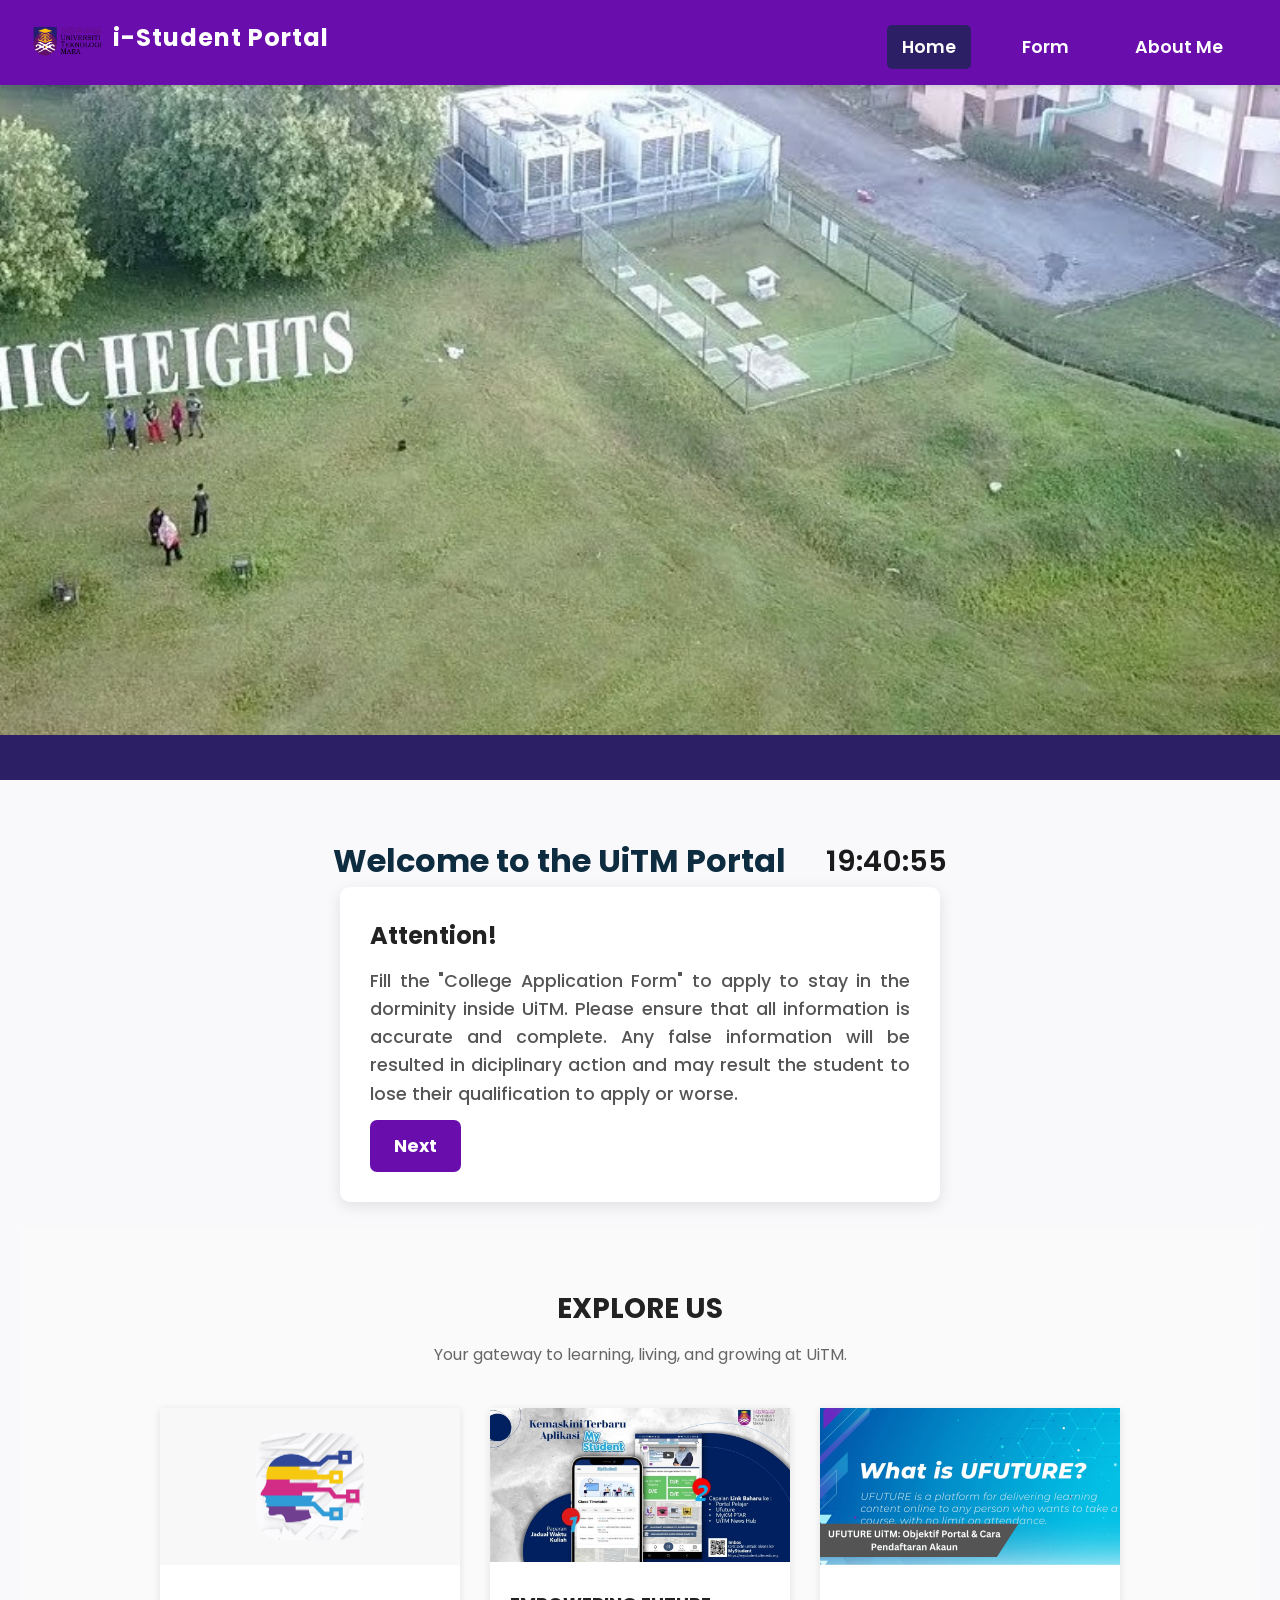
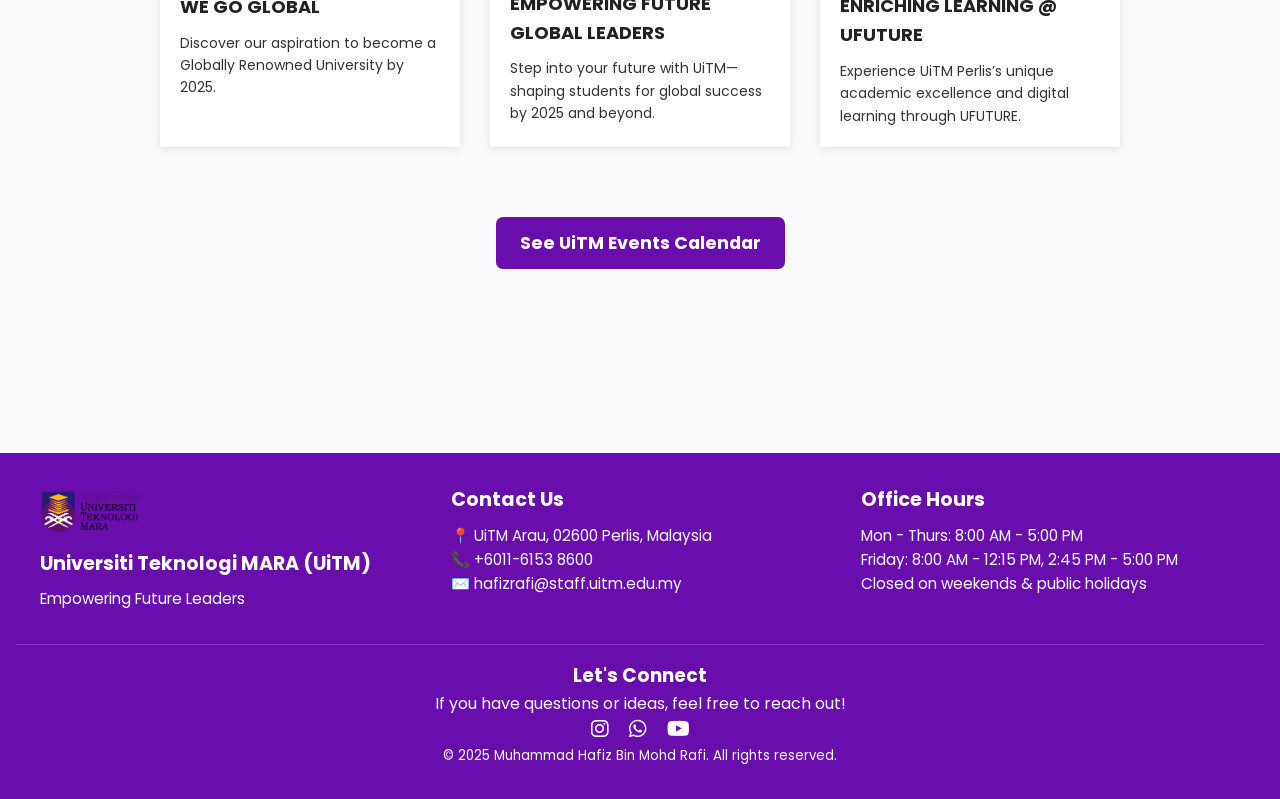
<file: index.html>
<!DOCTYPE html>
<html lang="en">
  <head>
    <meta charset="UTF-8" />
    <meta name="viewport" content="width=device-width, initial-scale=1.0" />
    <title>UiTM Student Portal</title>
    <link
      href="https://fonts.googleapis.com/css2?family=Poppins:wght@400;600;700&display=swap"
      rel="stylesheet"
    />
    <link
      rel="stylesheet"
      href="https://cdnjs.cloudflare.com/ajax/libs/font-awesome/6.5.0/css/all.min.css"
    />
    <link rel="stylesheet" href="styles/style.css" />
    <link rel="stylesheet" href="styles/explore.css" />
    <script src="script/nav.js" defer></script>
  </head>
  <body>
    <header>
      <div class="header-container">
        <a href="index.html" class="logo-link">
          <img src="pics/logo.png" alt="UiTM Logo" class="logo-img" />
          <h1 class="logo-text">i-Student Portal</h1>
        </a>

        <button class="hamburger" id="hamburger-btn" aria-label="Toggle menu">
          ☰
        </button>

        <nav class="main-nav" id="main-nav">
          <ul class="nav-links">
            <li><a href="index.html">Home</a></li>
            <li><a href="form.html">Form</a></li>
            <li><a href="about.html">About Me</a></li>
          </ul>
        </nav>
      </div>
    </header>
    <div class="slideshow-container">
      <div class="slide fade">
        <img src="pics/slide1.jpg" alt="Slide 1" />
      </div>
      <div class="slide fade">
        <img src="pics/slide2.jpg" alt="Slide 2" />
      </div>
      <div class="slide fade">
        <img src="pics/slide3.jpg" alt="Slide 3" />
      </div>
    </div>
    <div class="scroll-banner">
      <div class="scroll-text">
        LATEST INFORMATIONS: Permohonan Kolej Kediaman Semester Baru - Sesi
        2025/2026 • Pendaftaran kini dibuka • Sila layari portal rasmi untuk
        info lanjut
      </div>
    </div>
    <main>
      <section class="welcome-clock-container">
        <div class="welcome-clock-flex">
          <p class="welcome-text">Welcome to the UiTM Portal</p>
          <div class="clock" id="clock"></div>
        </div>
      </section>
      <section class="profile-section">
        <div style="text-align: justify">
          <h2>Attention!</h2>
          <p>
            Fill the "College Application Form" to apply to stay in the
            dorminity inside UiTM. Please ensure that all information is
            accurate and complete. Any false information will be resulted in
            diciplinary action and may result the student to lose their
            qualification to apply or worse.
          </p>
          <a href="form.html" class="btn">Next</a>
        </div>
      </section>
      <br />

      <section id="explore-us">
        <div class="explore-header">
          <h2>EXPLORE US</h2>
          <p>Your gateway to learning, living, and growing at UiTM.</p>
        </div>
        <div class="explore-cards">
          <div class="explore-card">
            <a href="https://perlis.uitm.edu.my"
              ><img src="pics/uitm.png" alt="WE GO GLOBAL"
            /></a>
            <div class="explore-content">
              <h3>WE GO GLOBAL</h3>
              <p>
                Discover our aspiration to become a Globally Renowned University
                by 2025.
              </p>
            </div>
          </div>

          <div class="explore-card">
            <a href="https://istudent.uitm.edu.my/index_isp.htm"
              ><img
                src="pics/portal.jpeg"
                alt="EMPOWERING FUTURE GLOBAL LEADERS"
            /></a>
            <div class="explore-content">
              <h3>EMPOWERING FUTURE GLOBAL LEADERS</h3>
              <p>
                Step into your future with UiTM—shaping students for global
                success by 2025 and beyond.
              </p>
            </div>
          </div>

          <div class="explore-card">
            <a href="https://ufuture.uitm.edu.my/home"
              ><img src="pics/ufuture.png" alt="ENRICHING LEARNING @ UFUTURE"
            /></a>
            <div class="explore-content">
              <h3>ENRICHING LEARNING @ UFUTURE</h3>
              <p>
                Experience UiTM Perlis’s unique academic excellence and digital
                learning through UFUTURE.
              </p>
            </div>
          </div>
        </div>
      </section>
      <div class="btn-container">
        <a
          href="https://www.uitm.edu.my/index.php/en/uitm-event-calendar"
          class="btn"
        >
          See UiTM Events Calendar
        </a>
      </div>
    </main>
    <br /><br /><br /><br /><br /><br />
    <a href="#" class="back-to-top" title="Back to top">Back To Top</a>
    <footer>
      <div class="footer-container">
        <div class="footer-brand">
          <img src="pics/logo.png" alt="UiTM Logo" style="width: 100px" />
          <h3>Universiti Teknologi MARA (UiTM)</h3>
          <p>Empowering Future Leaders</p>
        </div>

        <div class="footer-contact">
          <h3>Contact Us</h3>
          <p>
            <a href="https://maps.app.goo.gl/PDqbvx6Uh9kZcGjWA" target="_blank">
              📍 UiTM Arau, 02600 Perlis, Malaysia
            </a>
          </p>
          <p>📞 <a href="tel:+6011-61538600">+6011-6153 8600</a></p>
          <p>
            ✉️
            <a href="mailto:hafizrafi@staff.uitm.edu.my"
              >hafizrafi@staff.uitm.edu.my</a
            >
          </p>
        </div>

        <div class="footer-hours">
          <h3>Office Hours</h3>
          <p>Mon - Thurs: 8:00 AM - 5:00 PM</p>
          <p>Friday: 8:00 AM - 12:15 PM, 2:45 PM - 5:00 PM</p>
          <p>Closed on weekends & public holidays</p>
        </div>
      </div>

      <div class="footer-bottom">
        <h3>Let's Connect</h3>
        <p>If you have questions or ideas, feel free to reach out!</p>
        <div class="footer-socials">
          <a
            href="https://www.instagram.com/uitmperlis_official/?hl=en"
            target="_blank"
            ><i class="fab fa-instagram fa-lg"></i
          ></a>
          <a href="https://wa.me/601161538600" target="_blank"
            ><i class="fab fa-whatsapp fa-lg"></i
          ></a>
          <a href="https://www.youtube.com/c/UiTMChannel" target="_blank">
            <i class="fab fa-youtube fa-lg"></i>
          </a>
        </div>
        <small
          >&copy; 2025 Muhammad Hafiz Bin Mohd Rafi. All rights reserved.</small
        >
      </div>
    </footer>

    <script>
      function updateClock() {
        const now = new Date();
        const hours = now.getHours().toString().padStart(2, "0");
        const minutes = now.getMinutes().toString().padStart(2, "0");
        const seconds = now.getSeconds().toString().padStart(2, "0");
        document.getElementById(
          "clock"
        ).textContent = `${hours}:${minutes}:${seconds}`;
      }
      setInterval(updateClock, 1000);
      updateClock();
    </script>
    <script>
      let slideIndex = 0;
      showSlides();

      function showSlides() {
        const slides = document.getElementsByClassName("slide");
        for (let i = 0; i < slides.length; i++) {
          slides[i].style.display = "none";
        }
        slideIndex++;
        if (slideIndex > slides.length) {
          slideIndex = 1;
        }
        slides[slideIndex - 1].style.display = "block";
        setTimeout(showSlides, 3000);
      }
    </script>

    <script>
      const backToTop = document.querySelector(".back-to-top");

      window.addEventListener("scroll", () => {
        if (window.scrollY > 200) {
          backToTop.style.display = "block";
        } else {
          backToTop.style.display = "none";
        }
      });

      backToTop.addEventListener("click", (e) => {
        e.preventDefault();
        window.scrollTo({ top: 0, behavior: "smooth" });
      });
    </script>
  </body>
</html>
</file>
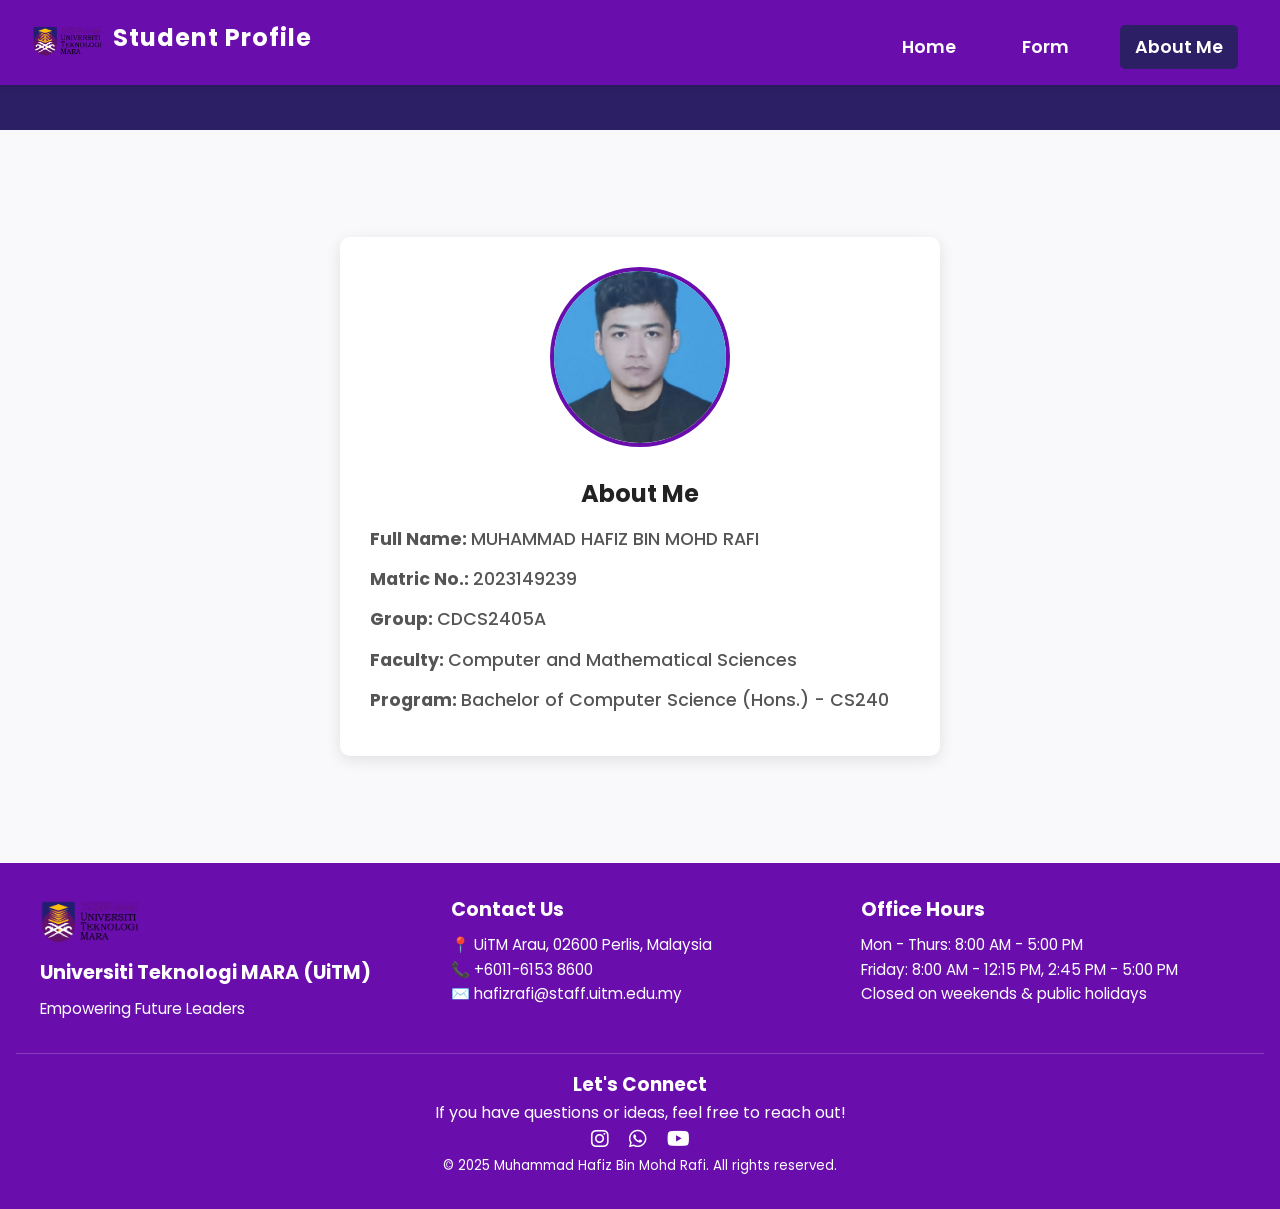
<file: about.html>
<!DOCTYPE html>
<html lang="en">
  <head>
    <meta charset="UTF-8" />
    <meta name="viewport" content="width=device-width, initial-scale=1.0" />
    <title>My Profile</title>
    <link
      href="https://fonts.googleapis.com/css2?family=Poppins:wght@400;600;700&display=swap"
      rel="stylesheet"
    />
    <link
      rel="stylesheet"
      href="https://cdnjs.cloudflare.com/ajax/libs/font-awesome/6.5.0/css/all.min.css"
    />
    <link rel="stylesheet" href="styles/style.css" />
    <link rel="stylesheet" href="styles/explore.css" />
    <script src="script/nav.js" defer></script>
  </head>
  <body>
    <header>
      <div class="header-container">
        <a href="index.html" class="logo-link">
          <img src="pics/logo.png" alt="UiTM Logo" class="logo-img" />
          <h1 class="logo-text">Student Profile</h1>
        </a>

        <button class="hamburger" id="hamburger-btn" aria-label="Toggle menu">
          ☰
        </button>

        <nav class="main-nav" id="main-nav">
          <ul class="nav-links">
            <li><a href="index.html">Home</a></li>
            <li><a href="form.html">Form</a></li>
            <li><a href="about.html">About Me</a></li>
          </ul>
        </nav>
      </div>
    </header>
    <div class="scroll-banner">
      <div class="scroll-text">
        Universiti Teknologi MARA – Leading the Way in Education and Innovation
      </div>
    </div>
    <br /><br /><br />
    <main>
      <section class="profile-section">
        <img src="pics/me.jpg" alt="Profile picture" class="profile-pic" />
        <div>
          <h2>About Me</h2>
          <p><strong>Full Name: </strong>MUHAMMAD HAFIZ BIN MOHD RAFI</p>
          <p><strong>Matric No.: </strong>2023149239</p>
          <p><strong>Group: </strong>CDCS2405A</p>
          <p><strong>Faculty: </strong>Computer and Mathematical Sciences</p>
          <p>
            <strong>Program: </strong>Bachelor of Computer Science (Hons.) -
            CS240
          </p>
        </div>
      </section>
    </main>
    <br /><br /><br />
    <a href="#" class="back-to-top" title="Back to top">Back To Top</a>
    <footer>
      <div class="footer-container">
        <div class="footer-brand">
          <img src="pics/logo.png" alt="UiTM Logo" style="width: 100px" />
          <h3>Universiti Teknologi MARA (UiTM)</h3>
          <p>Empowering Future Leaders</p>
        </div>

        <div class="footer-contact">
          <h3>Contact Us</h3>
          <p>
            <a href="https://maps.app.goo.gl/PDqbvx6Uh9kZcGjWA" target="_blank">
              📍 UiTM Arau, 02600 Perlis, Malaysia
            </a>
          </p>
          <p>📞 <a href="tel:+6011-61538600">+6011-6153 8600</a></p>
          <p>
            ✉️
            <a href="mailto:hafizrafi@staff.uitm.edu.my"
              >hafizrafi@staff.uitm.edu.my</a
            >
          </p>
        </div>

        <div class="footer-hours">
          <h3>Office Hours</h3>
          <p>Mon - Thurs: 8:00 AM - 5:00 PM</p>
          <p>Friday: 8:00 AM - 12:15 PM, 2:45 PM - 5:00 PM</p>
          <p>Closed on weekends & public holidays</p>
        </div>
      </div>

      <div class="footer-bottom">
        <h3>Let's Connect</h3>
        <p>If you have questions or ideas, feel free to reach out!</p>
        <div class="footer-socials">
          <a
            href="https://www.instagram.com/uitmperlis_official/?hl=en"
            target="_blank"
            ><i class="fab fa-instagram fa-lg"></i
          ></a>
          <a href="https://wa.me/601161538600" target="_blank"
            ><i class="fab fa-whatsapp fa-lg"></i
          ></a>
          <a href="https://www.youtube.com/c/UiTMChannel" target="_blank">
            <i class="fab fa-youtube fa-lg"></i>
          </a>
        </div>
        <small
          >&copy; 2025 Muhammad Hafiz Bin Mohd Rafi. All rights reserved.</small
        >
      </div>
    </footer>
    <script>
      const backToTop = document.querySelector(".back-to-top");

      window.addEventListener("scroll", () => {
        if (window.scrollY > 200) {
          backToTop.style.display = "block";
        } else {
          backToTop.style.display = "none";
        }
      });

      backToTop.addEventListener("click", (e) => {
        e.preventDefault();
        window.scrollTo({ top: 0, behavior: "smooth" });
      });
    </script>
  </body>
</html>
</file>
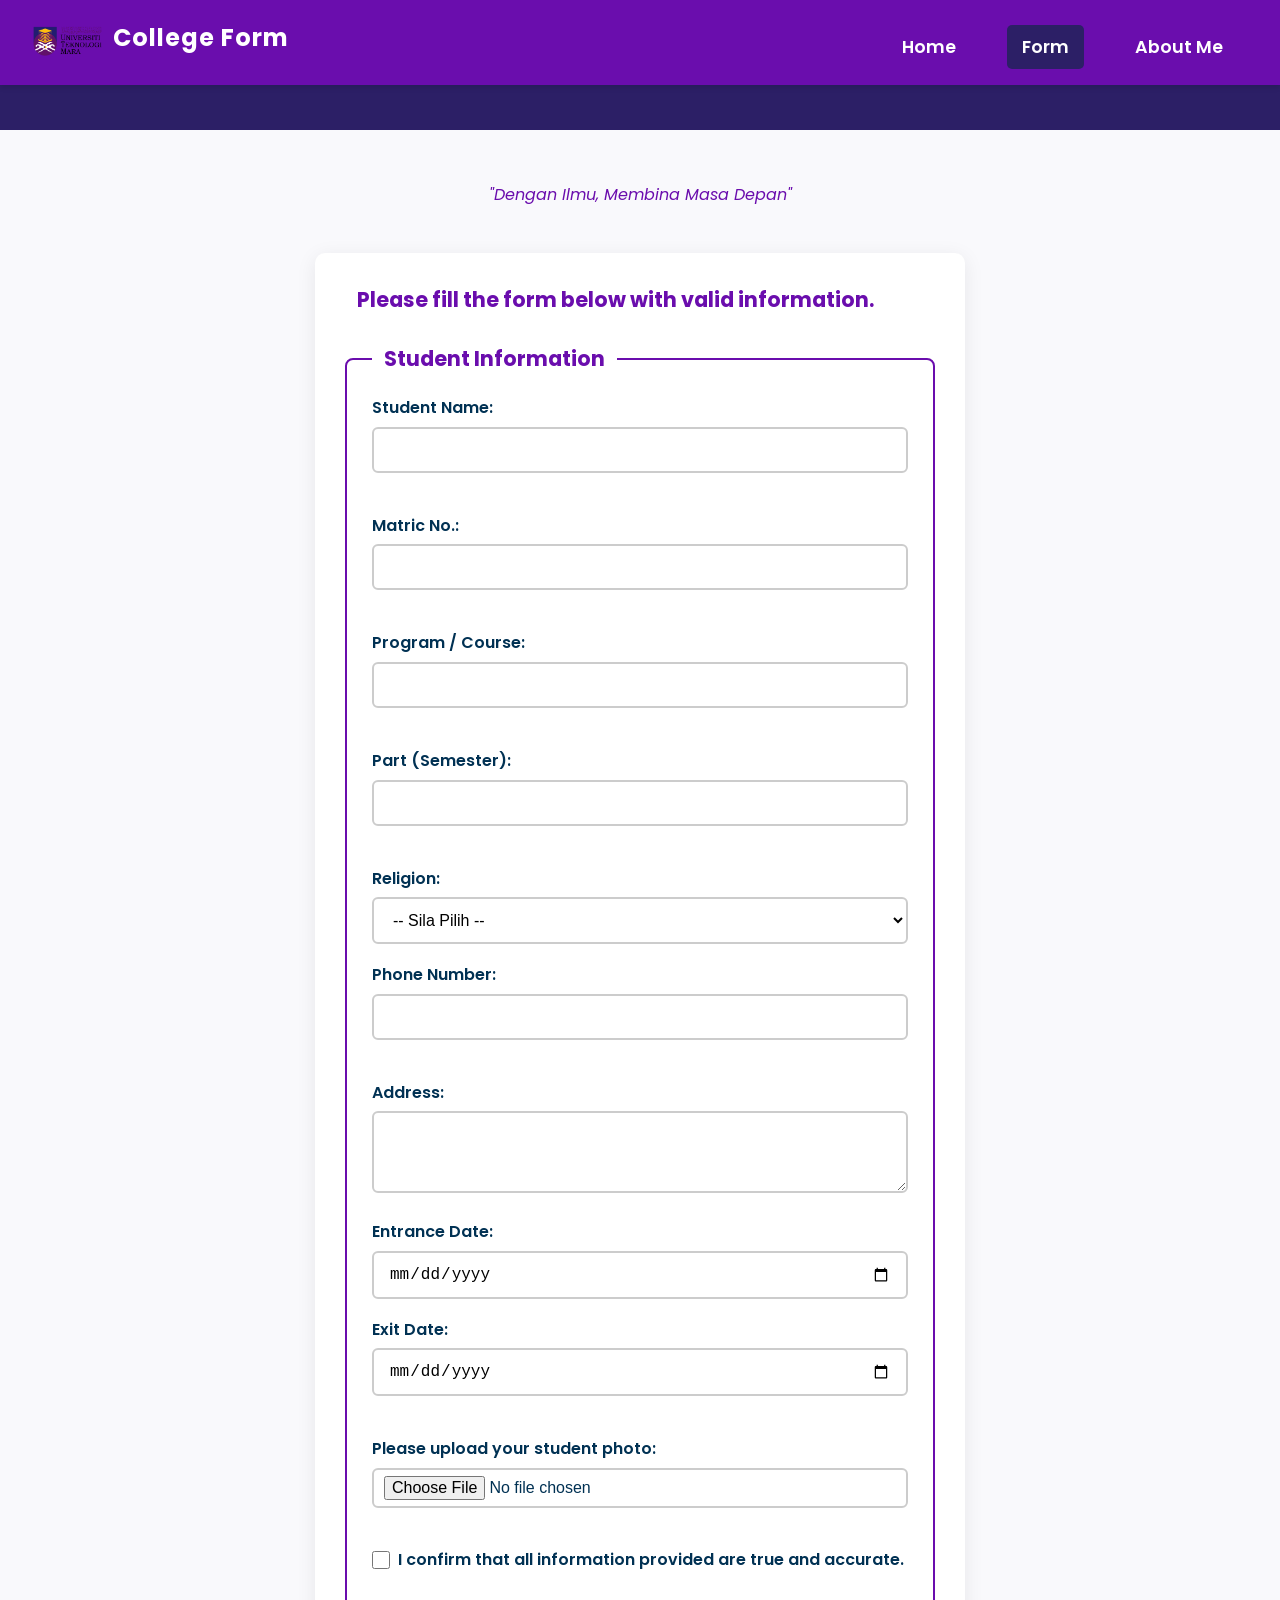
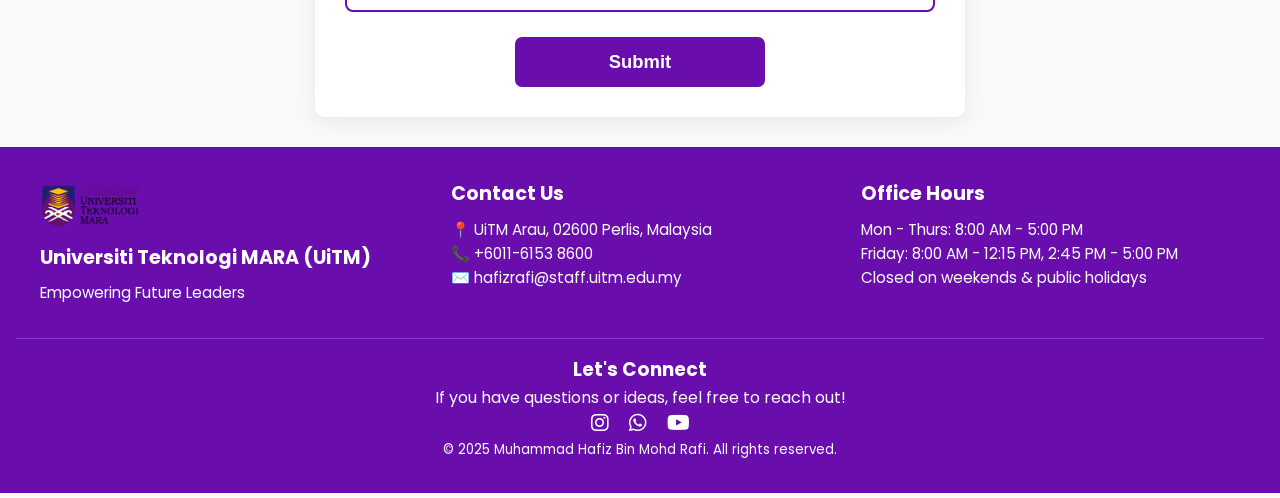
<file: form.html>
<!DOCTYPE html>
<html lang="en">
<head>
  <meta charset="UTF-8" />
  <meta name="viewport" content="width=device-width, initial-scale=1.0">
  <title>UiTM College Application Form</title>
  <link href="https://fonts.googleapis.com/css2?family=Poppins:wght@400;600;700&display=swap" rel="stylesheet" />
  <link rel="stylesheet" href="https://cdnjs.cloudflare.com/ajax/libs/font-awesome/6.5.0/css/all.min.css">
  <link rel="stylesheet" href="styles/style.css" />
  <link rel="stylesheet" href="styles/explore.css">
  <script src="script/form.js" defer></script>
  <script src="script/nav.js" defer></script>
</head>
<body>
  <header>
    <div class="header-container">
      <a href="index.html" class="logo-link">
        <img src="pics/logo.png" alt="UiTM Logo" class="logo-img" />
        <h1 class="logo-text">College Form</h1>
      </a>
  
      <button class="hamburger" id="hamburger-btn" aria-label="Toggle menu">☰</button>
  
      <nav class="main-nav" id="main-nav">
        <ul class="nav-links">
          <li><a href="index.html">Home</a></li>
          <li><a href="form.html">Form</a></li>
          <li><a href="about.html">About Me</a></li>
        </ul>
      </nav>
    </div>
  </header>
<div class="scroll-banner">
  <div class="scroll-text">College Application Form • Academic Session 2025/2026 - Universiti Teknologi MARA</div>
</div><br><br>
  <p class="tagline"><em>"Dengan Ilmu, Membina Masa Depan"</em></p>
  <main>
    <form id="kolejForm" enctype="multipart/form-data">
      <legend>Please fill the form below with valid information.</legend><br>
      <fieldset>
        <legend>Student Information</legend>

        <label>Student Name:
          <input type="text" id="nama" required />
          <span class="error-message"></span>
        </label>

        <label>Matric No.:
          <input type="text" id="matrik" required />
          <span class="error-message"></span>
        </label>

        <label>Program / Course:
          <input type="text" id="kursus" required />
          <span class="error-message"></span>
        </label>

        <label>Part (Semester):
          <input type="text" id="bahagian" required />
          <span class="error-message"></span>
        </label>

        <label>Religion:
          <select id="agama" required>
            <option value="">-- Sila Pilih --</option>
            <option value="Islam">Islam</option>
            <option value="Kristian">Kristian</option>
            <option value="Hindu">Hindu</option>
            <option value="Buddha">Buddha</option>
            <option value="Other">Lain-lain</option>
          </select>
        </label>

        <label>Phone Number:
          <input type="tel" id="telefon" required />
          <span class="error-message"></span>
        </label>

        <label>Address:
          <textarea id="alamat" rows="3" required></textarea>
        </label>

        <label>Entrance Date:
          <input type="date" id="tarikhMasuk" required />
        </label>

        <label>Exit Date:
          <input type="date" id="tarikhKeluar" required />
          <span class="error-message"></span>
        </label>

        <label>Please upload your student photo:
          <input type="file" id="foto" accept="image/*" required />
          <span class="error-message"></span>
        </label>

        <label class="checkbox-confirmation-label">
          <input type="checkbox" class="checkbox-confirmation-input" required>
            I confirm that all information provided are true and accurate.
        </label>
      </fieldset>

      <button type="submit">Submit</button>
  </main>
  <a href="#" class="back-to-top" title="Back to top">Back To Top</a>
  <footer>
    <div class="footer-container">
      <div class="footer-brand">
        <img src="pics/logo.png" alt="UiTM Logo" style="width: 100px;" />
        <h3>Universiti Teknologi MARA (UiTM)</h3>
        <p>Empowering Future Leaders</p>
      </div>
  
      <div class="footer-contact">
        <h3>Contact Us</h3>
        <p>
          <a href="https://maps.app.goo.gl/PDqbvx6Uh9kZcGjWA" target="_blank">
            📍 UiTM Arau, 02600 Perlis, Malaysia
          </a>
        </p>
        <p>📞 <a href="tel:+6011-61538600">+6011-6153 8600</a></p>
        <p>
          ✉️ <a href="mailto:hafizrafi@staff.uitm.edu.my">hafizrafi@staff.uitm.edu.my</a>
        </p>
      </div>
  
      <div class="footer-hours">
        <h3>Office Hours</h3>
        <p>Mon - Thurs: 8:00 AM - 5:00 PM</p>
        <p>Friday: 8:00 AM - 12:15 PM, 2:45 PM - 5:00 PM</p>
        <p>Closed on weekends & public holidays</p>
      </div>
    </div>
  
    <div class="footer-bottom">
      <h3>Let's Connect</h3>
      <p>If you have questions or ideas, feel free to reach out!</p>
      <div class="footer-socials">
        <a href="https://www.instagram.com/uitmperlis_official/?hl=en" target="_blank"><i
            class="fab fa-instagram fa-lg"></i></a>
        <a href="https://wa.me/601161538600" target="_blank"><i class="fab fa-whatsapp fa-lg"></i></a>
        <a href="https://www.youtube.com/c/UiTMChannel" target="_blank">
          <i class="fab fa-youtube fa-lg"></i>
        </a>
      </div>
      <small>&copy; 2025 Muhammad Hafiz Bin Mohd Rafi. All rights reserved.</small>
    </div>
  </footer>
<script>
  const backToTop = document.querySelector('.back-to-top');

  window.addEventListener('scroll', () => {
    if (window.scrollY > 200) {
      backToTop.style.display = 'block';
    } else {
      backToTop.style.display = 'none';
    }
  });

  backToTop.addEventListener('click', (e) => {
    e.preventDefault();
    window.scrollTo({ top: 0, behavior: 'smooth' });
  });
</script>
</body>
</html>
</file>
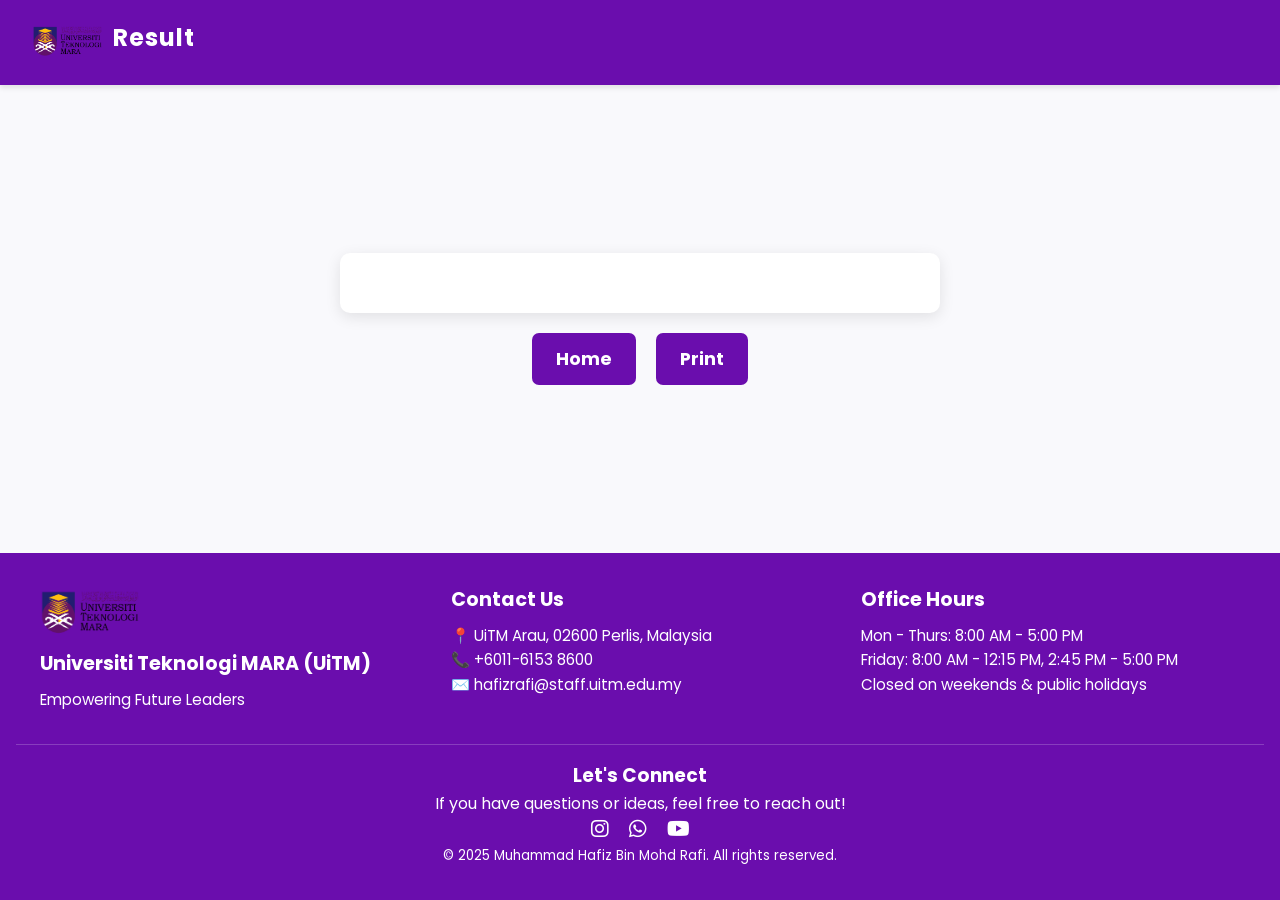
<file: success.html>
<!DOCTYPE html>
<html lang="en">
  <head>
    <meta charset="UTF-8" />
    <meta name="viewport" content="width=device-width, initial-scale=1.0" />
    <title>Application is being processed</title>
    <link
      rel="stylesheet"
      href="https://cdnjs.cloudflare.com/ajax/libs/font-awesome/6.5.0/css/all.min.css"
    />
    <link
      href="https://fonts.googleapis.com/css2?family=Poppins:wght@400;600;700&display=swap"
      rel="stylesheet"
    />
    <link rel="stylesheet" href="styles/style.css" />
    <link rel="stylesheet" href="styles/explore.css" />
    <script src="script/success.js" defer></script>
  </head>
  <body>
    <header>
      <div class="header-container">
        <a href="index.html" class="logo-link">
          <img src="pics/logo.png" alt="UiTM Logo" class="logo-img" />
          <h1 class="logo-text">Result</h1>
        </a>
      </div>
    </header>
    <main>
      <section id="successMessage"></section>
      <div class="button-group">
        <a href="index.html" class="btn">Home</a>
        <a href="#" id="printBtn" class="btn">Print</a>
      </div>
    </main>
    <footer>
      <div class="footer-container">
        <div class="footer-brand">
          <img src="pics/logo.png" alt="UiTM Logo" style="width: 100px" />
          <h3>Universiti Teknologi MARA (UiTM)</h3>
          <p>Empowering Future Leaders</p>
        </div>

        <div class="footer-contact">
          <h3>Contact Us</h3>
          <p>
            <a href="https://maps.app.goo.gl/PDqbvx6Uh9kZcGjWA" target="_blank">
              📍 UiTM Arau, 02600 Perlis, Malaysia
            </a>
          </p>
          <p>📞 <a href="tel:+6011-61538600">+6011-6153 8600</a></p>
          <p>
            ✉️
            <a href="mailto:hafizrafi@staff.uitm.edu.my"
              >hafizrafi@staff.uitm.edu.my</a
            >
          </p>
        </div>

        <div class="footer-hours">
          <h3>Office Hours</h3>
          <p>Mon - Thurs: 8:00 AM - 5:00 PM</p>
          <p>Friday: 8:00 AM - 12:15 PM, 2:45 PM - 5:00 PM</p>
          <p>Closed on weekends & public holidays</p>
        </div>
      </div>

      <div class="footer-bottom">
        <h3>Let's Connect</h3>
        <p>If you have questions or ideas, feel free to reach out!</p>
        <div class="footer-socials">
          <a
            href="https://www.instagram.com/uitmperlis_official/?hl=en"
            target="_blank"
            ><i class="fab fa-instagram fa-lg"></i
          ></a>
          <a href="https://wa.me/601161538600" target="_blank"
            ><i class="fab fa-whatsapp fa-lg"></i
          ></a>
          <a href="https://www.youtube.com/c/UiTMChannel" target="_blank">
            <i class="fab fa-youtube fa-lg"></i>
          </a>
        </div>
        <small
          >&copy; 2025 Muhammad Hafiz Bin Mohd Rafi. All rights reserved.</small
        >
      </div>
    </footer>
  </body>
</html>
</file>
<file: styles/style.css>
:root {
  --uitm-violet: #6a0dad;
  --uitm-blue: #003153;
  --uitm-light-bg: #f9f9fc;
  --uitm-dark-text: #222222;
  --uitm-muted-text: #555555;
}

* {
  box-sizing: border-box;
  margin: 0;
  padding: 0;
}

body {
  font-family: "Poppins", Arial, sans-serif;
  background-color: var(--uitm-light-bg);
  color: var(--uitm-dark-text);
  line-height: 1.6;
  min-height: 100vh;

  display: flex;
  flex-direction: column;
}

header {
  background-color: var(--uitm-violet);
  color: white;
  text-align: center;
  padding: 1.2rem 1rem;
  box-shadow: 0 3px 5px rgba(0, 0, 0, 0.1);
  width: 100%;
  position: sticky;
  top: 0;
  z-index: 1000;
}

footer {
  background-color: var(--uitm-violet);
  color: white;
  text-align: left;
  padding: 2rem 1rem;
  width: 100%;
}

.footer-container {
  max-width: 1200px;
  margin: auto;
  display: flex;
  flex-wrap: wrap;
  gap: 2rem;
  justify-content: space-between;
}

.footer-container h3 {
  margin-bottom: 0.5rem;
  font-size: 1.2rem;
}

.footer-container p,
.footer-container a {
  font-size: 0.95rem;
  color: white;
  text-decoration: none;
}

.footer-container a:hover {
  text-decoration: underline;
  color: #ffdb58;
}

.footer-hours,
.footer-contact,
.footer-brand {
  flex: 1;
  min-width: 250px;
}

.footer-bottom {
  margin-top: 2rem;
  text-align: center;
  border-top: 1px solid rgba(255, 255, 255, 0.2);
  padding-top: 1rem;
}

.footer-socials a {
  margin: 0 0.5rem;
  color: white;
}

.footer-socials a:hover {
  color: #ffdb58;
}

header h1 {
  font-weight: 700;
  font-size: 1.8rem;
  letter-spacing: 1px;
  margin-bottom: 0.5rem;
}

nav {
  margin-top: 10px;
}

nav a {
  color: white;
  margin: 0 20px;
  text-decoration: none;
  font-weight: 600;
  font-size: 1.1rem;
  padding: 8px 15px;
  border-radius: 4px;
  transition: background-color 0.3s ease;
}

nav a:hover,
nav a:focus {
  background-color: var(--uitm-violet);
  color: white;
  outline: none;
}

main {
  padding: 30px 20px;
  display: flex;
  justify-content: center;
  flex-grow: 1;
  width: 100%;
  flex-direction: column;
}

.main-nav a {
  margin-left: 10px;
  margin-right: 10px;
  text-decoration: none;
  color: #ffffff;
  padding: 10px 15px;
  transition: background-color 0.3s, color 0.3s;
  border-radius: 5px;
}

.main-nav a:hover {
  background-color: #2c1f66;
  color: white;
}

.main-nav a.active {
  background-color: #2c1f66;
  color: white;
}

.profile-section {
  background: white;
  padding: 30px;
  border-radius: 10px;
  box-shadow: 0 4px 15px rgba(0, 0, 0, 0.1);
  width: 100%;
  max-width: 600px;
  text-align: center;
  margin: 0 auto;
}

.profile-section img.profile-pic {
  width: 180px;
  height: 180px;
  border-radius: 50%;
  object-fit: cover;
  border: 4px solid var(--uitm-violet);
  margin-bottom: 20px;
}

.profile-section p {
  font-size: 1.1rem;
  margin: 12px 0;
  font-weight: 500;
  color: var(--uitm-muted-text);
  text-align: justify;
}

form {
  background: white;
  padding: 30px;
  border-radius: 10px;
  box-shadow: 0 4px 20px rgba(0, 0, 0, 0.08);
  width: 100%;
  max-width: 650px;
  margin: 0 auto;
}

fieldset {
  border: 2px solid var(--uitm-violet);
  padding: 20px 25px;
  margin-bottom: 25px;
  border-radius: 8px;
}

legend {
  font-weight: 700;
  font-size: 1.3rem;
  padding: 0 12px;
  color: var(--uitm-violet);
}

label {
  display: block;
  margin-bottom: 18px;
  font-weight: 600;
  color: var(--uitm-blue);
}

input,
textarea {
  width: 100%;
  padding: 12px 15px;
  margin-top: 6px;
  border: 2px solid #ccc;
  border-radius: 6px;
  font-size: 1rem;
  transition: border-color 0.3s ease;
}

select {
  width: 100%;
  padding: 12px 15px;
  margin-top: 6px;
  border: 2px solid #ccc;
  border-radius: 6px;
  font-size: 1rem;
  transition: border-color 0.3s ease;
  background-color: white;
}

select:focus {
  border-color: var(--uitm-violet);
  outline: none;
  box-shadow: 0 0 8px var(--uitm-violet);
}

input:focus,
textarea:focus {
  border-color: var(--uitm-violet);
  outline: none;
  box-shadow: 0 0 8px var(--uitm-violet);
}

textarea {
  resize: vertical;
  min-height: 80px;
}

input[type="file"] {
  padding: 6px 10px;
  border: 2px solid #ccc;
  border-radius: 6px;
  cursor: pointer;
}

input[type="file"]:focus {
  border-color: var(--uitm-violet);
  box-shadow: 0 0 8px var(--uitm-violet);
  outline: none;
}

button {
  padding: 14px 28px;
  background-color: var(--uitm-violet);
  color: white;
  border: none;
  border-radius: 7px;
  font-size: 1.15rem;
  font-weight: 700;
  cursor: pointer;
  transition: background-color 0.3s ease;
  display: block;
  width: 100%;
  max-width: 250px;
  margin: 10px auto 0 auto;
}

button:hover,
button:focus {
  background-color: var(--uitm-blue);
  outline: none;
}

#result {
  margin-top: 30px;
  background: #ede9f8;
  padding: 20px;
  border-left: 6px solid var(--uitm-violet);
  border-radius: 6px;
  font-size: 1.1rem;
  font-weight: 600;
  color: var(--uitm-blue);
}

#successMessage img {
  width: 180px;
  height: 180px;
  border-radius: 50%;
  object-fit: cover;
  border: 4px;
  margin-bottom: 20px;
}

#successMessage {
  background: white;
  padding: 30px;
  border-radius: 10px;
  box-shadow: 0 4px 15px rgba(0, 0, 0, 0.1);
  width: 100%;
  max-width: 600px;
  margin: 0 auto;
  text-align: center;
  color: var(--uitm-dark-text);
}

#successMessage table {
  box-shadow: 0 2px 8px rgba(0, 0, 0, 0.212);
}

#successMessage h2 {
  color: black;
  margin-bottom: 20px;
  font-weight: 700;
  margin-top: -10px;
}

#successMessage p {
  color: black;
  margin-bottom: 20px;
  font-weight: 200;
}

#successMessage th {
  font-size: 1.1rem;
  margin: 12px 0;
  font-weight: bold;
  color: rgb(255, 255, 255);
  text-align: justify;
  padding-left: 5px;
  background-color: var(--uitm-violet);
}

#successMessage td {
  font-size: 1.1rem;
  margin: 12px 0;
  font-weight: 500;
  color: black;
  text-align: justify;
  padding-left: 5px;
}

.error-message {
  color: #d93025;
  font-size: 0.9rem;
  margin-top: 4px;
  display: block;
  min-height: 18px;
}

input.error,
select.error,
textarea.error {
  border-color: #d93025 !important;
  box-shadow: 0 0 5px #d93025 !important;
}

.button-group {
  display: flex;
  justify-content: center;
  gap: 20px;
  margin-top: 20px;
  width: 100%;
  max-width: 400px;
  margin-left: auto;
  margin-right: auto;
}

.btn-container {
  margin-top: 10px;
  text-align: center;
}

.btn {
  background-color: var(--uitm-violet);
  color: white;
  border: none;
  border-radius: 7px;
  padding: 12px 24px;
  font-size: 1.1rem;
  font-weight: 700;
  cursor: pointer;
  text-decoration: none;
  text-align: center;
  display: inline-flex;
  align-items: center;
  justify-content: center;
  user-select: none;
  box-sizing: border-box;
}

.btn:hover,
.btn:focus {
  background-color: var(--uitm-blue);
  outline: none;
}

.welcome-clock-container {
  display: flex;
  justify-content: center;
  align-items: center;
  margin-top: 25px;
}

.welcome-clock-flex {
  display: flex;
  align-items: center;
  gap: 40px;
}

.welcome-text {
  font-size: 2rem;
  font-weight: bold;
  color: #0d2c40;
  margin: 0;
}

.clock {
  font-size: 1.8rem;
  font-weight: 600;
  color: #1a1a1a;
}

.slideshow-container {
  position: relative;
  width: 100vw;
  max-width: 100vw;
  height: 650px;
  overflow: hidden;
  margin: 0 auto;
  left: 50%;
  right: 50%;
  margin-left: -50vw;
  margin-right: -50vw;
  max-height: 100vh;
}

.slide {
  display: none;
  width: 100vw;
  height: 100%;
}

.slide img {
  width: 100vw;
  height: 100%;
  object-fit: cover;
}

.fade {
  animation: fadeEffect 1s ease-in-out;
}

@keyframes fadeEffect {
  from {
    opacity: 0.4;
  }
  to {
    opacity: 1;
  }
}

.header-container {
  display: flex;
  align-items: center;
  justify-content: space-between;
  flex-wrap: wrap;
  padding: 0 1rem;
}

.logo-link {
  display: flex;
  align-items: center;
  text-decoration: none;
}

.logo-img {
  height: 40px;
  margin-right: 10px;
}

.logo-text {
  font-size: 1.5rem;
  color: white;
}

.header-container {
  display: flex;
  align-items: center;
  justify-content: space-between;
  flex-wrap: nowrap;
  padding: 0 1rem;
}

.logo-link {
  display: flex;
  align-items: center;
  text-decoration: none;
  color: white;
  flex-shrink: 0;
}

.logo-img {
  height: 40px;
  margin-right: 10px;
}

.logo-text {
  font-size: 1.5rem;
  color: white;
  white-space: nowrap;
}

.hamburger {
  font-size: 1.8rem;
  padding: 0.25rem 0.5rem;
  line-height: 1;
  background: none;
  border: none;
  color: white;
  cursor: pointer;
  display: none;
  z-index: 1001;
  transition: transform 0.2s ease;
  margin-left: 1rem;
}

.hamburger:hover,
.hamburger:active {
  transform: scale(1.1);
  background-color: var(--uitm-violet);
  border-radius: 4px;
}

#main-nav .nav-links {
  display: flex;
  gap: 1rem;
  list-style: none;
}

.footer-icons img {
  width: 32px;
  height: 32px;
  object-fit: contain;
}

.scroll-banner {
  background-color: #2c1f66;
  color: white;
  overflow: hidden;
  white-space: nowrap;
  padding: 10px 0;
  font-weight: bold;
  font-family: sans-serif;
  font-size: 16px;
  position: relative;
}

.scroll-text {
  display: inline-block;
  padding-left: 100%;
  animation: scroll-left 20s linear infinite;
}

@keyframes scroll-left {
  from {
    transform: translateX(0%);
  }
  to {
    transform: translateX(-100%);
  }
}

.tagline {
  color: #6a0dad;
  font-style: italic;
  font-size: 1rem;
  text-align: center;
  margin-bottom: 1rem;
}

@media (max-width: 700px) {
  nav a {
    display: block;
    margin: 10px 0;
  }

  .header-container {
    justify-content: center;
  }

  main {
    padding: 20px 10px;
  }

  .main-nav {
    margin-top: 10px;
  }

  .main-nav a {
    margin-left: 10px;
    margin-right: 10px;
  }

  input,
  textarea,
  button,
  select {
    font-size: 1rem;
  }

  .button-group {
    max-width: 100%;
  }

  .btn {
    width: 140px;
  }

  .welcome-clock-container {
    flex-direction: column;
    align-items: flex-start;
  }

  .clock {
    margin-top: 15px;
    text-align: left;
  }

  .welcome-text {
    max-width: 100%;
  }

  .footer-container {
    flex-direction: column;
    text-align: center;
  }

  .footer-hours,
  .footer-contact,
  .footer-brand {
    min-width: 100%;
  }
}

img {
  max-width: 100%;
  height: auto;
}

.container {
  width: 100%;
  max-width: 1200px;
  margin: 0 auto;
  padding: 0 1rem;
}

h1,
h2,
h3,
h4,
h5,
h6 {
  word-wrap: break-word;
}

p {
  word-wrap: break-word;
}

@media (max-width: 1024px) {
  header,
  footer {
    padding: 1rem;
  }

  .container {
    padding: 0 1rem;
  }
}

@media (max-width: 768px) {
  nav ul {
    flex-direction: column;
    align-items: center;
  }

  .grid,
  .row {
    flex-direction: column;
  }
}

@media (max-width: 480px) {
  body {
    font-size: 0.9rem;
  }

  header h1 {
    font-size: 1.5rem;
  }

  .btn {
    width: 100%;
  }
}

@media (max-width: 768px) {
  .hamburger {
    display: block;
    z-index: 1001;
  }

  #main-nav {
    position: absolute;
    top: 0;
    left: 0;
    width: 100%;
    background-color: var(--uitm-violet);
    z-index: 1000;
    display: none;
    padding: 2rem 1rem;
    transition: top 0.3s ease;
  }

  #main-nav.active {
    display: block;
  }

  #main-nav .nav-links {
    flex-direction: column;
    gap: 1rem;
  }

  .footer-brand,
  .footer-hours,
  .footer-contact,
  .footer-bottom,
  .footer-socials {
    text-align: justify;
  }

  .slideshow-container{
    max-height: 30vh;
  }
}
</file>
<file: styles/explore.css>
#explore-us {
  padding: 60px 0;
  background-color: #fafafa;
}

.explore-header {
  text-align: center;
  margin-bottom: 40px;
}

.explore-header h2 {
  font-weight: bold;
  font-size: 28px;
  margin-bottom: 10px;
}

.explore-header p {
  color: #666;
  font-size: 16px;
}

.explore-cards {
  display: flex;
  justify-content: center;
  gap: 30px;
  flex-wrap: wrap;
}

.explore-card {
  background-color: white;
  width: 300px;
  box-shadow: 0 2px 8px rgba(0, 0, 0, 0.1);
  transition: transform 0.3s ease;
}

.explore-card:hover {
  transform: translateY(-5px);
}

.explore-card img {
  width: 100%;
  height: auto;
}

.explore-content {
  padding: 20px;
}

.explore-content h3 {
  font-weight: bold;
  font-size: 18px;
  margin-bottom: 10px;
}

.explore-content p {
  font-size: 14px;
  color: #333;
}

.back-to-top {
  position: fixed;
  bottom: 30px;
  right: 30px;
  background-color: var(--uitm-blue);
  color: white;
  padding: 12px 18px;
  border-radius: 50px;
  text-decoration: none;
  font-size: 1rem;
  font-weight: bold;
  display: none;
  z-index: 1000;
  transition: opacity 0.3s ease;
}

.back-to-top:hover {
  background-color: var(--uitm-violet);
}

.checkbox-confirmation-label {
  display: flex;
  align-items: center;
  gap: 0.5em;
  line-height: 1.5;
  margin-top: 1em;
}

.checkbox-confirmation-input {
  margin: 0;
  vertical-align: middle;
  width: 18px;
  height: 18px;
}

@media print {
  body * {
    visibility: hidden;
  }

  header .logo-img,
  #successMessage,
  #successMessage * {
    visibility: visible;
  }

  header,
  #successMessage {
    position: absolute;
    top: 0;
    left: 0;
    width: 100%;
  }

  #successMessage th {
    font-size: 1.1rem;
    margin: 12px 0;
    font-weight: bold;
    color: black;
    text-align: justify;
    padding-left: 5px;
  }

  body {
    background: white !important;
  }

  @page {
    margin: 20mm;
  }
}
</file>
